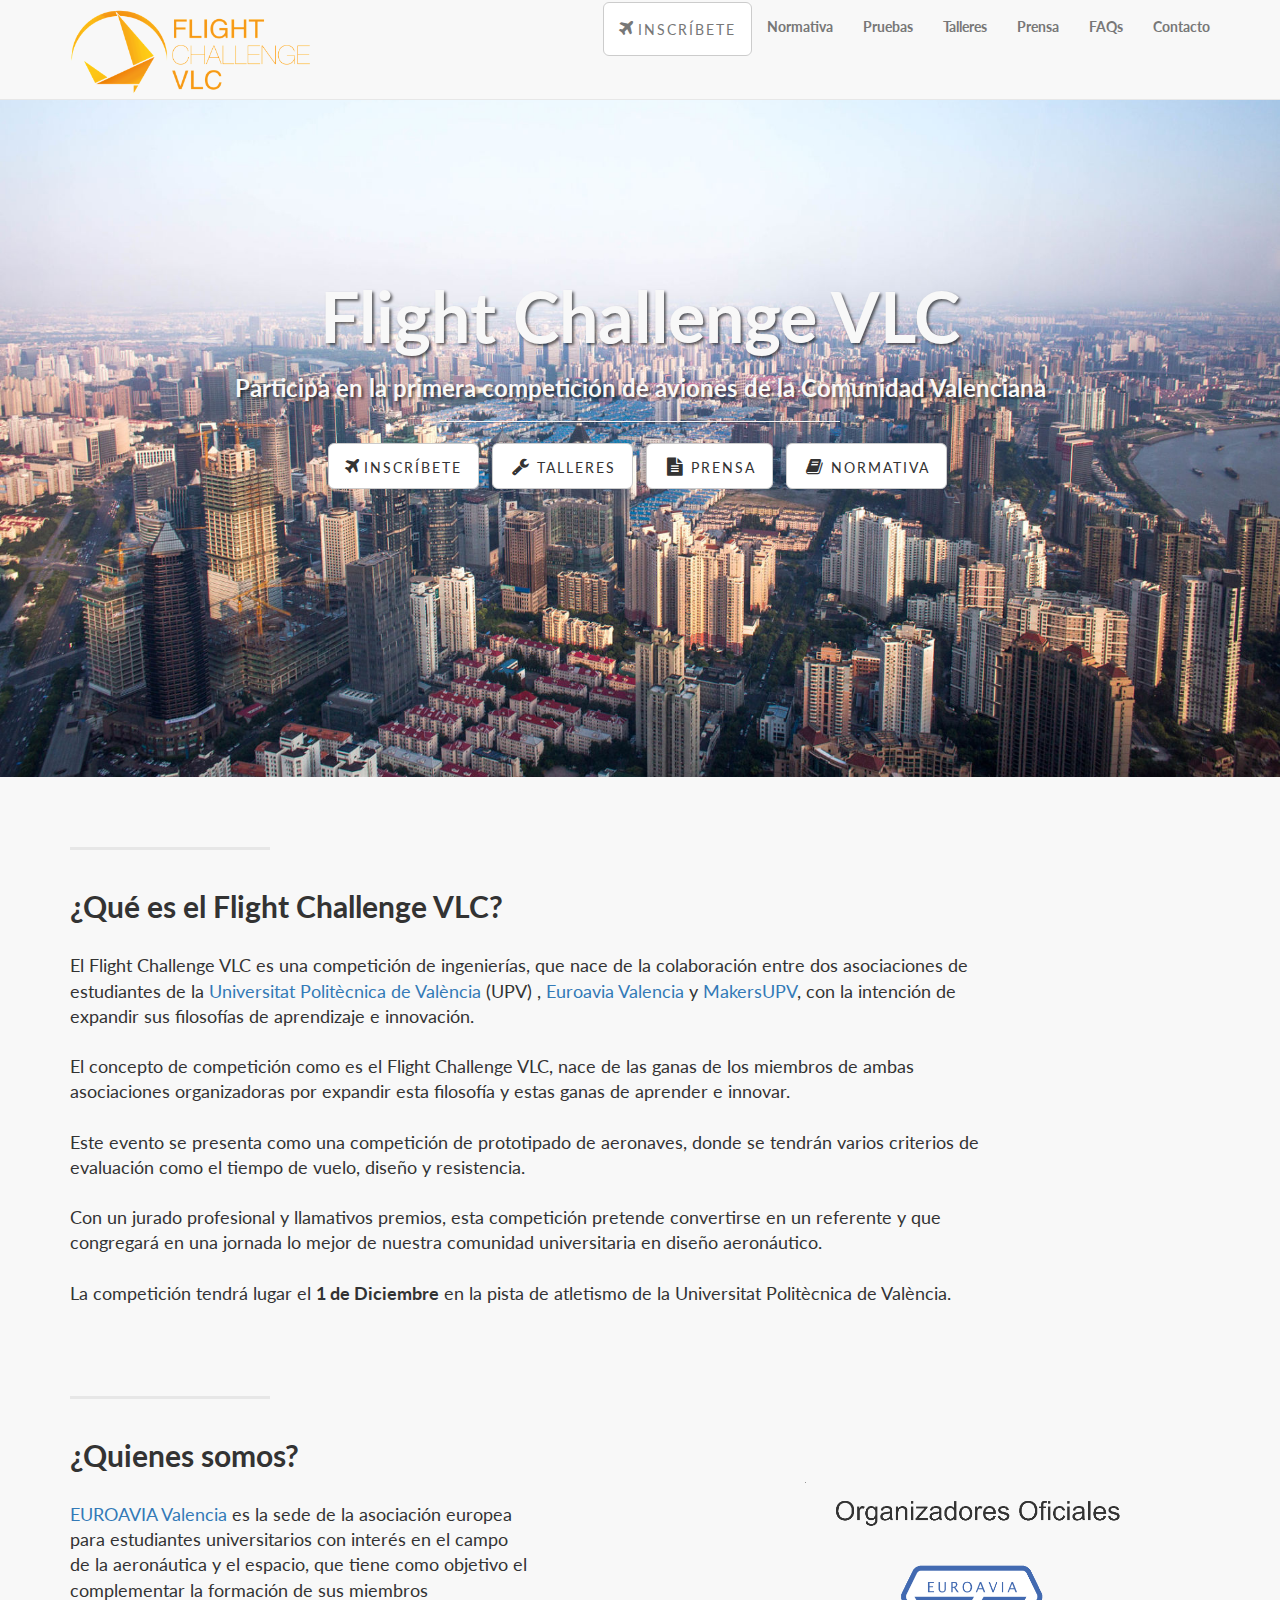
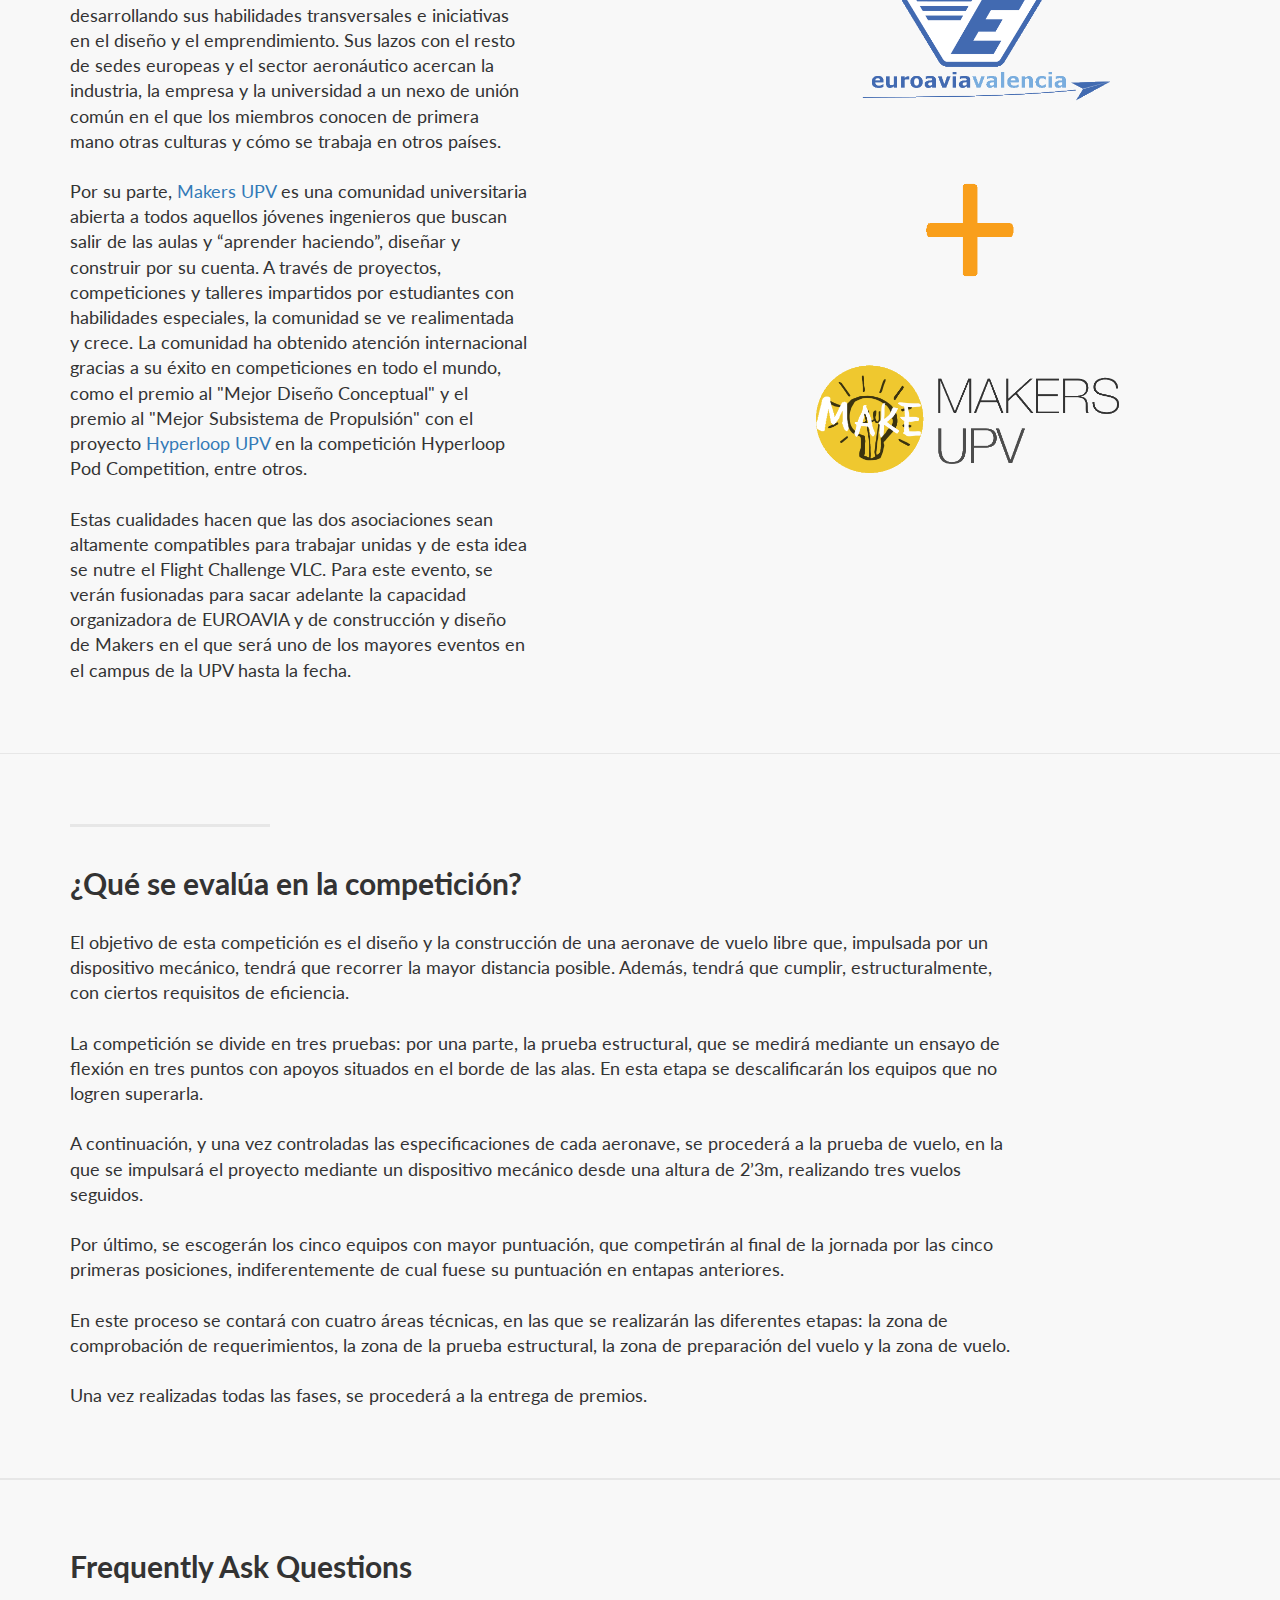
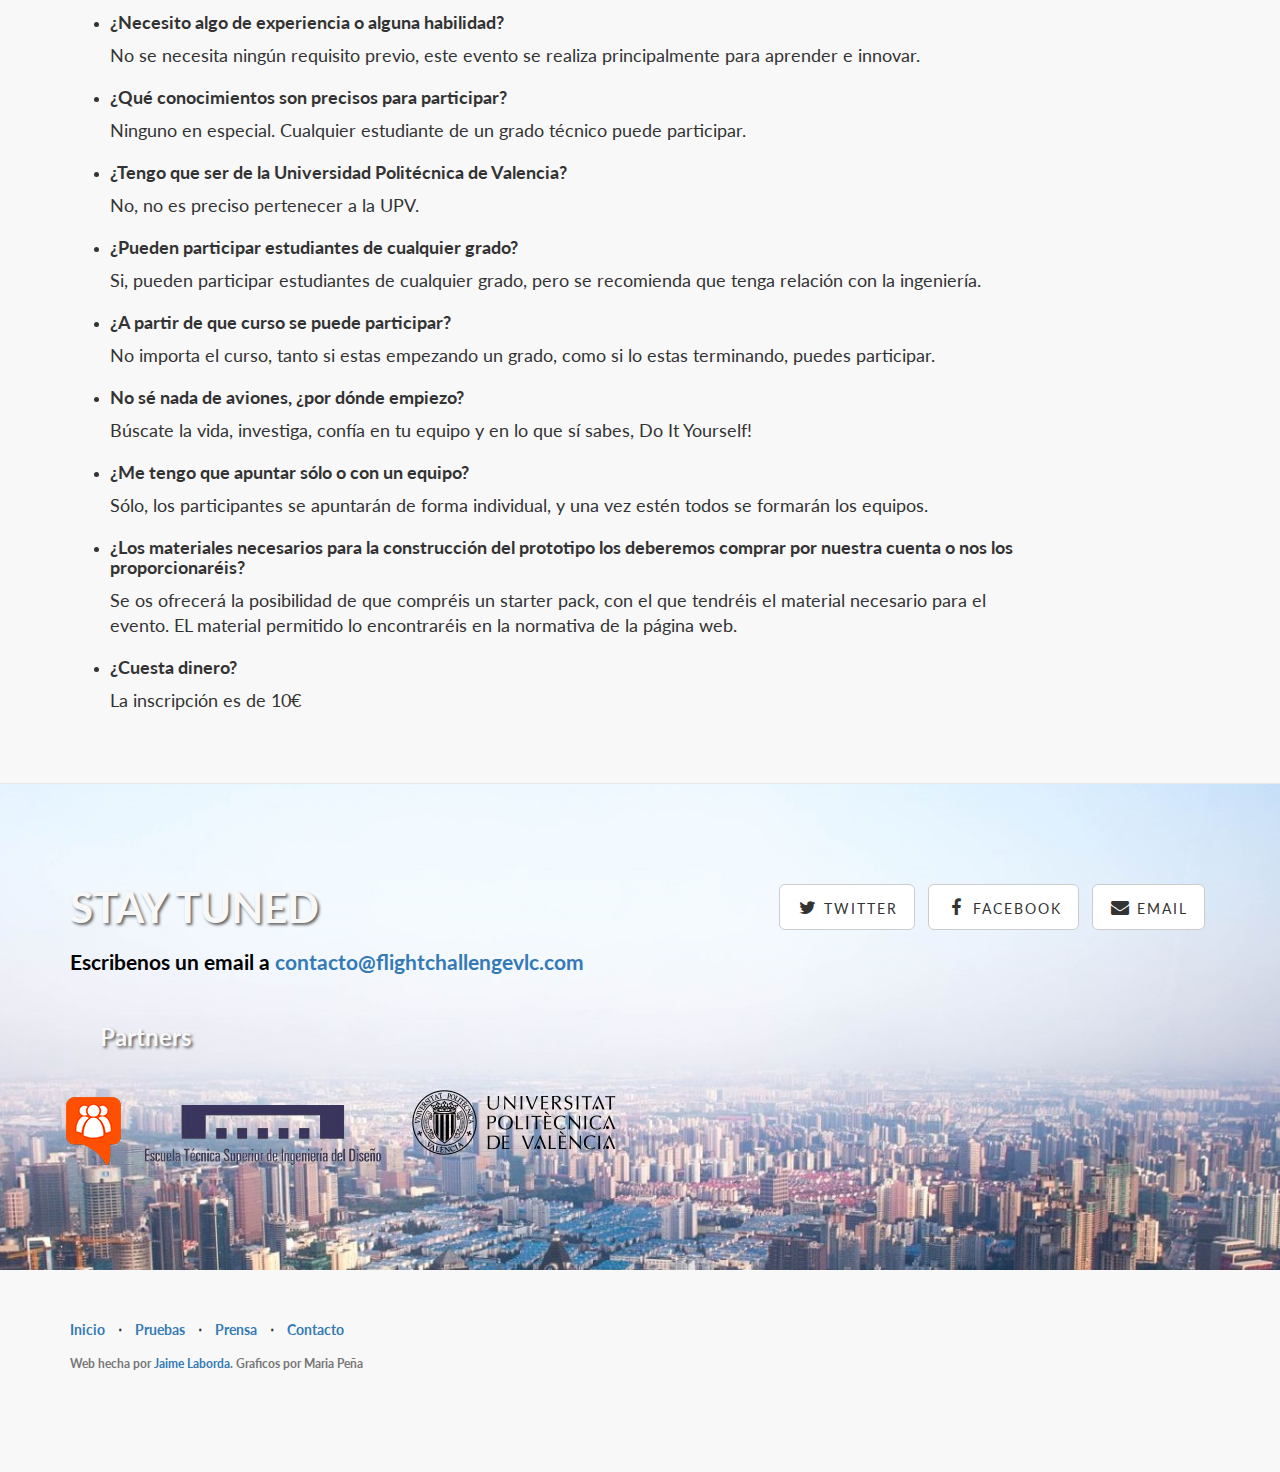
<file: index.html>
<!DOCTYPE html>
<html lang="es">

<head>

    <meta charset="utf-8">
    <meta http-equiv="X-UA-Compatible" content="IE=edge">
    <meta name="viewport" content="width=device-width, initial-scale=1">
    <meta name="description" content="">
    <meta name="author" content="">

    <title>Flight Challenge VLC</title>

    <!-- Bootstrap Core CSS -->
    <link href="css/bootstrap.min.css" rel="stylesheet">

    <!-- Custom CSS -->
    <link href="css/landing-page.css" rel="stylesheet">

    <!-- Custom Fonts -->
    <link href="font-awesome/css/font-awesome.min.css" rel="stylesheet" type="text/css">
    <link href="https://fonts.googleapis.com/css?family=Lato:300,400,700,300italic,400italic,700italic" rel="stylesheet" type="text/css">

    <link rel="icon" type="image/png" href="/img/favicon.png" />

    <!-- HTML5 Shim and Respond.js IE8 support of HTML5 elements and media queries -->
    <!-- WARNING: Respond.js doesn't work if you view the page via file:// -->
    <!--[if lt IE 9]>
        <script src="https://oss.maxcdn.com/libs/html5shiv/3.7.0/html5shiv.js"></script>
        <script src="https://oss.maxcdn.com/libs/respond.js/1.4.2/respond.min.js"></script>
    <![endif]-->

</head>

<body>

    <!-- Navigation -->
    <nav class="navbar navbar-default navbar-fixed-top topnav" role="navigation">
        <div class="container topnav">
            <!-- Brand and toggle get grouped for better mobile display -->
            <div class="navbar-header">
                <button type="button" class="navbar-toggle" data-toggle="collapse" data-target="#bs-example-navbar-collapse-1">
                    <span class="sr-only">Toggle navigation</span>
                    <span class="icon-bar"></span>
                    <span class="icon-bar"></span>
                    <span class="icon-bar"></span>
                </button>
                <!-- <a class="navbar-brand topnav" href="#">Start Bootstrap</a>-->
                <a <a class="navbar-brand topnav" title="Flight Challenge VLC" href="#"><img border="0" WIDTH="60%" src="img/logo.png" alt="Flight Challenge VLC" /></a>
            </div>
            <!-- Collect the nav links, forms, and other content for toggling -->
            <div class="collapse navbar-collapse" id="bs-example-navbar-collapse-1">
                <ul class="nav navbar-nav navbar-right">
                    <li>
                        <a href="https://goo.gl/forms/yjWevPt4JlLmyr9F2" class="btn btn-default btn-lg"><i class="fa fa-plane"></i> <span class="network-name">Inscríbete</span></a>
                    </li>
                    <li>
                        <a target="_blank" href="doc/NORMATIVA FCVLC16.pdf">Normativa</a>
                    </li>
                    <li>
                        <a href="#pruebas">Pruebas</a>
                    </li>
                    <li>
                        <a href="talleres.html">Talleres</a>
                    </li>
                    <li>
                      <a target="_blank" href="doc/NotadePrensa07112016.pdf">Prensa</a>
                    </li>
                    <li>
                        <a href="#faqs">FAQs</a>
                    </li>
                    <li>
                        <a href="#contact">Contacto</a>
                    </li>
                </ul>
            </div>
            <!-- /.navbar-collapse -->
        </div>
        <!-- /.container -->
    </nav>


    <!-- Header -->
    <a name="about"></a>
    <div class="intro-header">
        <div class="container">

            <div class="row">
                <div class="col-lg-12">
                    <div class="intro-message">
                        <h1>Flight Challenge VLC</h1>
                        <h3>Participa en la primera competición de aviones de la Comunidad Valenciana</h3>
                        <hr class="intro-divider">
                      <!--  <ul class="list-inline intro-social-buttons">
                            <li>
                                <a href="https://twitter.com/SBootstrap" class="btn btn-default btn-lg"><i class="fa fa-twitter fa-fw"></i> <span class="network-name">Twitter</span></a>
                            </li>
                            <li>
                                <a href="https://github.com/IronSummitMedia/startbootstrap" class="btn btn-default btn-lg"><i class="fa fa-github fa-fw"></i> <span class="network-name">Github</span></a>
                            </li>
                            <li>
                                <a href="#" class="btn btn-default btn-lg"><i class="fa fa-linkedin fa-fw"></i> <span class="network-name">Linkedin</span></a>
                            </li>
                        </ul> -->
                        <ul class="list-inline intro-social-buttons">
                              <li>
                                  <a href="https://goo.gl/forms/yjWevPt4JlLmyr9F2" class="btn btn-default btn-lg"><i class="fa fa-plane"></i> <span class="network-name">Inscríbete</span></a>
                              </li>
                              <li>
                                  <a href="talleres.html" class="btn btn-default btn-lg"><i class="fa fa-wrench fa-fw"></i> <span class="network-name">Talleres</span></a>
                              </li>
                              <li>
                                  <a target="_blank" href="doc/NotadePrensa07112016.pdf" class="btn btn-default btn-lg"><i class="fa fa-file-text fa-fw"></i> <span class="network-name">Prensa</span></a>
                              </li>
                              <li>
                                  <a target="_blank" href="doc/NORMATIVA FCVLC16.pdf" class="btn btn-default btn-lg"><i class="fa fa-book fa-fw"></i> <span class="network-name">Normativa</span></a>
                              </li>
                          </ul>
                    </div>
                </div>
            </div>

        </div>
        <!-- /.container -->

    </div>
    <!-- /.intro-header -->

    <!-- Page Content -->

	<a  name="services"></a>

  <div class="content-section-a">

      <div class="container">
          <div class="row">
              <div class="col-lg-10 col-sm-6">
                  <hr class="section-heading-spacer">
                  <div class="clearfix"></div>
                  <h2 class="section-heading">¿Qué es el Flight Challenge VLC?</h2>
                  <p class="lead">
El Flight Challenge VLC es una competición de ingenierías, que nace de la colaboración entre dos asociaciones de estudiantes de la <a target="_blank" href="http://www.upv.es/">Universitat Politècnica de València</a> (UPV) , <a target="_blank" href="http://www.euroaviavalencia.com/es/">Euroavia Valencia</a> y <a target="_blank" href="http://makersupv.com/">MakersUPV</a>, con la intención de expandir sus filosofías de aprendizaje e innovación.
<br><br>El concepto de competición como es el Flight Challenge VLC, nace de las ganas de los miembros de ambas asociaciones organizadoras por expandir esta filosofía y estas ganas de aprender e innovar.
<br><br>Este evento se presenta como una competición de prototipado de aeronaves, donde se tendrán varios criterios de evaluación como el tiempo de vuelo,  diseño y resistencia.
<br><br>Con un jurado profesional y llamativos premios, esta competición pretende convertirse en un referente y que congregará en una jornada lo mejor de nuestra comunidad universitaria en diseño aeronáutico.
<br><br>La competición tendrá lugar el <b>1 de Diciembre</b> en la pista de atletismo de la Universitat Politècnica de València. </p>
              </div>
          </div>

      </div>

    <div class="content-section-a">

        <div class="container">
            <div class="row">
                <div class="col-lg-5 col-sm-6">
                    <hr class="section-heading-spacer">
                    <div class="clearfix"></div>
                    <h2 class="section-heading">¿Quienes somos?</h2>
                    <p class="lead"><a target="_blank" href="http://www.euroaviavalencia.com/es/">EUROAVIA Valencia</a> es la sede de la asociación europea para estudiantes universitarios con interés en el campo de la aeronáutica y el espacio, que tiene como objetivo el complementar la formación de sus miembros desarrollando sus habilidades transversales e iniciativas en el diseño y el emprendimiento. Sus lazos con el resto de sedes europeas y el sector aeronáutico acercan la industria, la empresa y la universidad a un nexo de unión común en el que los miembros conocen de primera mano otras culturas y cómo se trabaja en otros países.
<br><br>Por su parte, <a href="http://makersupv.com/" target="_blank">Makers UPV</a> es una comunidad universitaria abierta a todos aquellos jóvenes ingenieros que buscan salir de las aulas y “aprender haciendo”, diseñar y construir por su cuenta.  A través de proyectos, competiciones y talleres impartidos por estudiantes con habilidades especiales, la comunidad se ve realimentada y crece. La comunidad ha obtenido atención internacional gracias a su éxito en competiciones en todo el mundo, como el premio al "Mejor Diseño Conceptual" y el premio al "Mejor Subsistema de Propulsión" con el proyecto <a target="_blank" href="http://hyperloopupv.com/">Hyperloop UPV</a> en la competición Hyperloop Pod Competition, entre otros.
<br><br>Estas cualidades hacen que las dos asociaciones sean altamente compatibles para trabajar unidas y de esta idea se nutre el  Flight Challenge VLC. Para este evento, se verán fusionadas para sacar adelante la capacidad organizadora de EUROAVIA y de construcción y diseño de Makers en el que será uno de los mayores eventos en el  campus de la UPV hasta la fecha.
</p>
                </div>
                <div class="col-lg-5 col-lg-offset-2 col-sm-6">
                    <a target="_blank" href="http://makersupv.com/"><img vspace="100px" class="img-responsive" src="img/makers+euro.png" alt=""></a>
                </div>
            </div>

        </div>
        <!-- /.container -->

    </div>
    <!-- /.content-section-a -->

  <a  name="pruebas"></a>
   <div class="content-section-b">

        <div class="container">

            <div class="row">
                <div class="col-lg-10 col-sm-6">
                    <hr class="section-heading-spacer">
                    <div class="clearfix"></div>
                    <h2 class="section-heading">¿Qué se evalúa en la competición?</h2>
                    <p class="lead">El objetivo de esta competición es el diseño y la construcción de una aeronave de vuelo libre que, impulsada por un dispositivo mecánico, tendrá que recorrer la mayor distancia posible. Además, tendrá que cumplir, estructuralmente, con ciertos requisitos de eficiencia.
<br><br>La competición se divide en tres pruebas: por una parte, la prueba estructural, que se medirá mediante un ensayo de flexión en tres puntos con apoyos situados en el borde de las alas. En esta etapa se descalificarán los equipos que no logren superarla.
<br><br>A continuación, y una vez controladas las especificaciones de cada aeronave, se procederá a la prueba de vuelo, en la que se impulsará el proyecto mediante un dispositivo mecánico desde una altura de 2’3m, realizando tres vuelos seguidos.
<br><br>Por último, se escogerán los cinco equipos con mayor puntuación, que competirán al final de la jornada por las cinco primeras posiciones, indiferentemente de cual fuese su puntuación en entapas anteriores.
<br><br>En este proceso se contará con cuatro áreas técnicas, en las que se realizarán las diferentes etapas: la zona de comprobación de requerimientos, la zona de la prueba estructural, la zona de preparación del vuelo y la zona de vuelo.
<br><br>Una vez realizadas todas las fases, se procederá a la entrega de premios.
</p>
                </div>

            </div>

        </div>
        <!-- /.container -->

    </div>
    <!-- /.content-section-b -->

    <a  name="faqs"></a>
     <div class="content-section-b">

          <div class="container">

              <div class="row">
                  <div class="col-lg-10 col-sm-6">
                      <div class="clearfix"></div>
                      <h2 class="section-heading">Frequently Ask Questions</h2>
                      <p class="lead">
                        <ul>
                          <li><h4>¿Necesito algo de experiencia o alguna habilidad?</h4></li>
                          <p class="lead">No se necesita ningún requisito previo, este evento se realiza principalmente para aprender e innovar.</p>
                          <li><h4>¿Qué conocimientos son precisos para participar?</h4></li>
                          <p class="lead">Ninguno en especial. Cualquier estudiante de un grado técnico puede participar.</p>
                          <li><h4>¿Tengo que ser de la Universidad Politécnica de Valencia?</h4></li>
                          <p class="lead">No, no es preciso pertenecer a la UPV.</p>
                          <li><h4>¿Pueden participar estudiantes de cualquier grado?</h4></li>
                          <p class="lead">Si, pueden participar estudiantes de cualquier grado, pero se recomienda que tenga relación con la ingeniería.</p>
                          <li><h4>¿A partir de que curso se puede participar?</h4></li>
                          <p class="lead">No importa el curso, tanto si estas empezando un grado, como si lo estas terminando, puedes participar.</p>
                          <li><h4>No sé nada de aviones, ¿por dónde empiezo?</h4></li>
                          <p class="lead">Búscate la vida, investiga, confía en tu equipo y en lo que sí sabes, Do It Yourself!</p>
                          <li><h4>¿Me tengo que apuntar sólo o con un equipo?</h4></li>
                          <p class="lead">Sólo, los participantes se apuntarán de forma individual, y una vez estén todos se formarán los equipos.</p>
                          <li><h4>¿Los materiales necesarios para la construcción del prototipo los deberemos comprar por nuestra cuenta o nos los proporcionaréis?</h4></li>
                          <p class="lead">Se os ofrecerá la posibilidad de que compréis un starter pack, con el que tendréis el material necesario para el evento. EL material permitido lo encontraréis en la normativa de la página web.</p>
                          <li><h4>¿Cuesta dinero?</h4></li>
                          <p class="lead">La inscripción es de 10€</p>
                        </ul>
                  </div>

              </div>

          </div>
          <!-- /.container -->

      </div>

	<a  name="contact"></a>
    <div class="banner">

        <div class="container">

            <div class="row">
                <div class="col-lg-6">
                    <h2>STAY TUNED</h2>
                    <br><h4>Escribenos un email a <a href="mailto:contacto@flightchallengevlc.com">contacto@flightchallengevlc.com</a></h4>
                    <br><h3>Partners</h3>
                </div>
                <div class="col-lg-6">
                    <ul class="list-inline banner-social-buttons">
                        <li>
                            <a href="https://twitter.com/flightVLC" class="btn btn-default btn-lg"><i class="fa fa-twitter fa-fw"></i> <span class="network-name">Twitter</span></a>
                        </li>
                        <li>
                            <a href="https://www.facebook.com/flightchallengeVLC" class="btn btn-default btn-lg"><i class="fa fa-facebook fa-fw"></i> <span class="network-name">Facebook</span></a>
                        </li>
                        <li>
                            <a href="mailto:contacto@flightchallengevlc.com" class="btn btn-default btn-lg"><i class="fa fa-envelope fa-fw"></i> <span class="network-name">Email</span></a>
                        </li>
                    </ul>
                </div>
            </div>
            <div class="row">
            <div class="col-lg-100">
              <ul class="list-inline">
                <li>
                  <a target="_blank" href="https://www.facebook.com/generacionespontaneaupv"><img class="img-responsive" src="img/sponsor/ge.png" alt="Generación Espontanea UPV"/></a>
                </li>
                <li>
                  <a target="_blank" href="http://www.etsid.upv.es/"><img class="img-responsive" src="img/sponsor/etsid.png" alt="Escuela Tecnica Superior de Ingenieria del Diseño"/></a>
                </li>
                <!--<li>
                  <a target="_blank" href="http://www.leroymerlin.es/"><img class="img-responsive" src="img/sponsor/leroy.png" alt=""/></a>
                </li>-->
                <li>
                  <a target="_blank" href="http://www.upv.es/"><img class="img-responsive" src="img/sponsor/upv.png" alt="Universitat Politecnica de Valencia"/></a>
                </li>

            </div>
          </div>
        </div>
        <!-- /.container -->

    </div>
    <!-- /.banner -->

    <!-- Footer -->
    <footer>
        <div class="container">
            <div class="row">
                <div class="col-lg-12">
                    <ul class="list-inline">
                        <li>
                            <a href="#">Inicio</a>
                        </li>
                        <li class="footer-menu-divider">&sdot;</li>
                        <li>
                            <a href="#pruebas">Pruebas</a>
                        </li>
                        <li class="footer-menu-divider">&sdot;</li>
                        <li>
                            <a target="_blank" href="doc/NotadePrensa07112016.pdf">Prensa</a>
                        </li>
                        <li class="footer-menu-divider">&sdot;</li>
                        <li>
                            <a href="#contact">Contacto</a>
                        </li>
                    </ul>
                    <p class="copyright text-muted small">Web hecha por <a target="_blank" href="https://github.com/jaimelaborda">Jaime Laborda</a>. Graficos por Maria Peña</p>
                </div>
            </div>
        </div>
    </footer>

    <!-- jQuery -->
    <script src="js/jquery.js"></script>

    <!-- Bootstrap Core JavaScript -->
    <script src="js/bootstrap.min.js"></script>

</body>

</html>
</file>
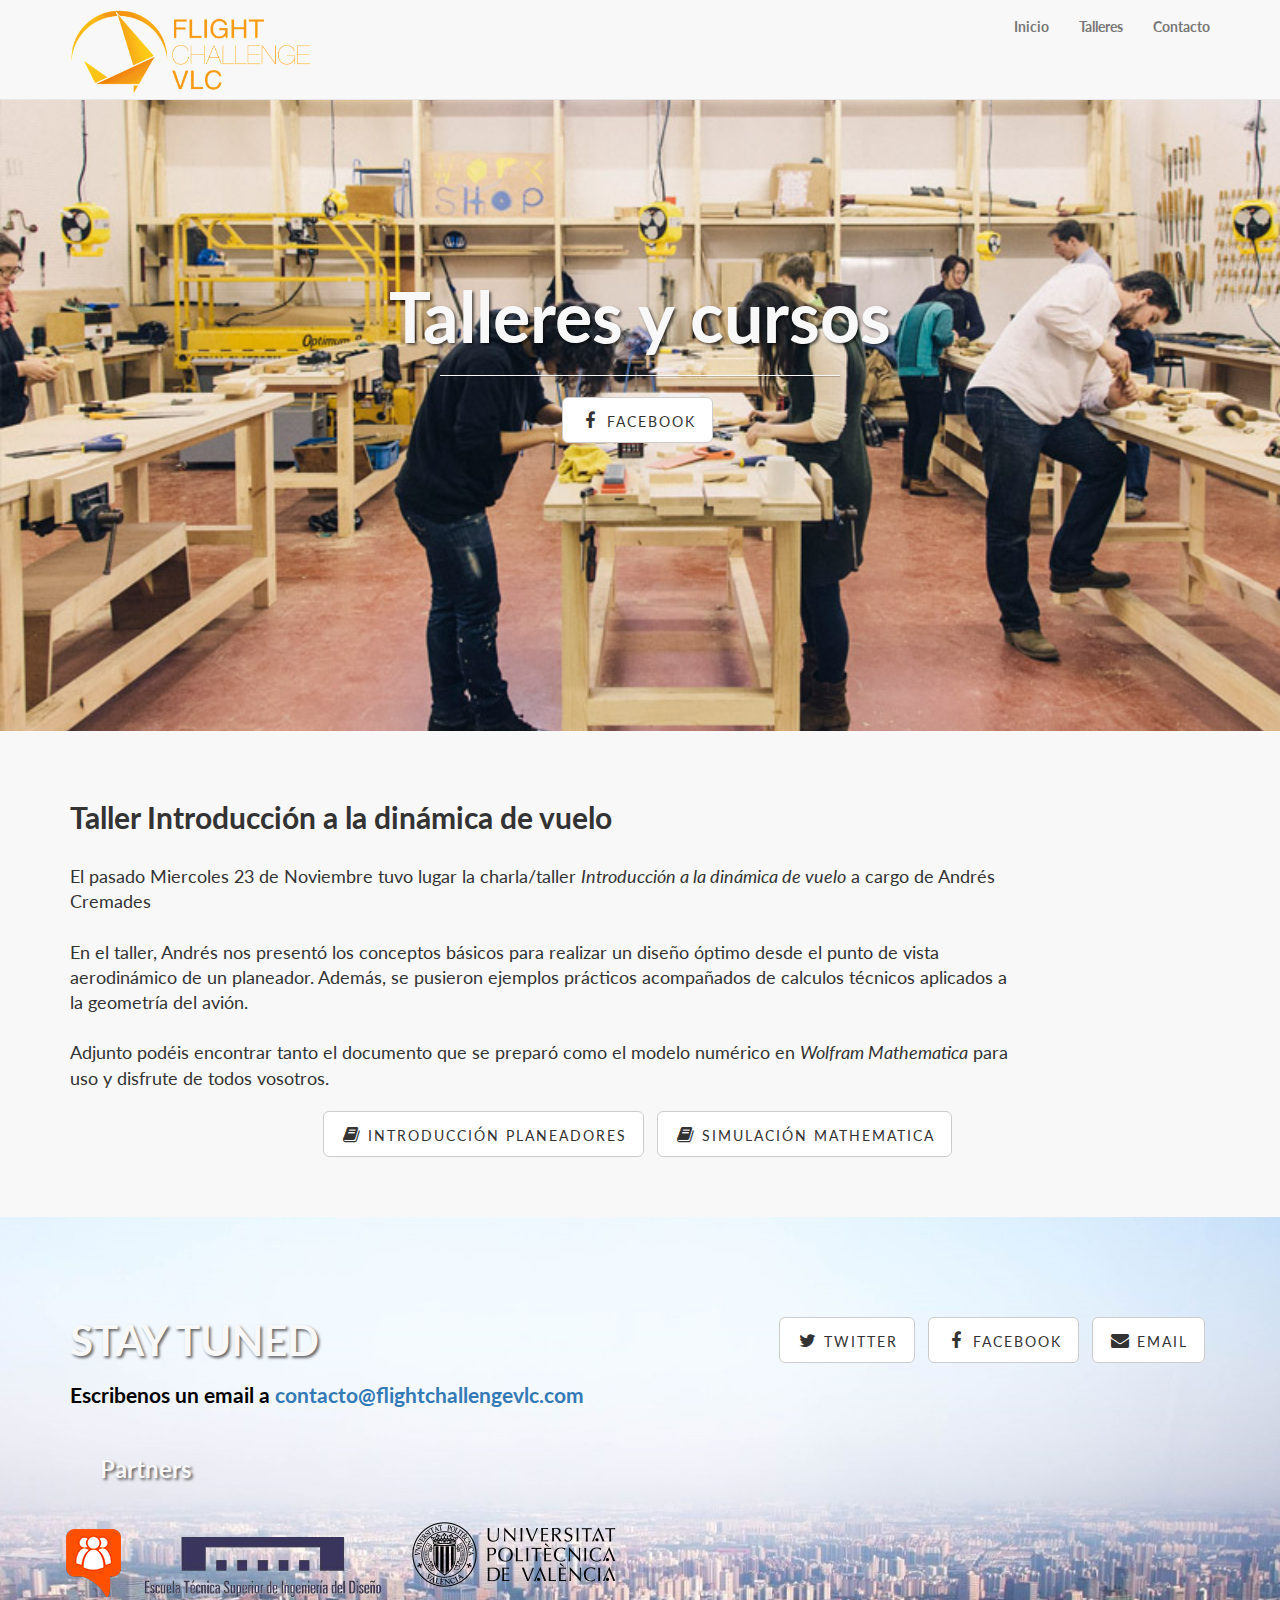
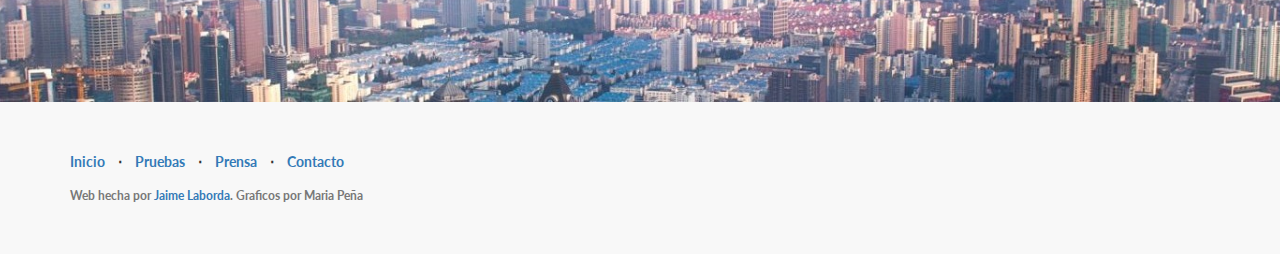
<file: talleres.html>
<!DOCTYPE html>
<html lang="es">

<head>

    <meta charset="utf-8">
    <meta http-equiv="X-UA-Compatible" content="IE=edge">
    <meta name="viewport" content="width=device-width, initial-scale=1">
    <meta name="description" content="">
    <meta name="author" content="">

    <title>Flight Challenge VLC</title>

    <!-- Bootstrap Core CSS -->
    <link href="css/bootstrap.min.css" rel="stylesheet">

    <!-- Custom CSS -->
    <link href="css/workshops-page.css" rel="stylesheet">

    <!-- Custom Fonts -->
    <link href="font-awesome/css/font-awesome.min.css" rel="stylesheet" type="text/css">
    <link href="https://fonts.googleapis.com/css?family=Lato:300,400,700,300italic,400italic,700italic" rel="stylesheet" type="text/css">

    <link rel="icon" type="image/png" href="/img/favicon.png" />

    <!-- HTML5 Shim and Respond.js IE8 support of HTML5 elements and media queries -->
    <!-- WARNING: Respond.js doesn't work if you view the page via file:// -->
    <!--[if lt IE 9]>
        <script src="https://oss.maxcdn.com/libs/html5shiv/3.7.0/html5shiv.js"></script>
        <script src="https://oss.maxcdn.com/libs/respond.js/1.4.2/respond.min.js"></script>
    <![endif]-->

</head>

<body>

    <!-- Navigation -->
    <nav class="navbar navbar-default navbar-fixed-top topnav" role="navigation">
        <div class="container topnav">
            <!-- Brand and toggle get grouped for better mobile display -->
            <div class="navbar-header">
                <button type="button" class="navbar-toggle" data-toggle="collapse" data-target="#bs-example-navbar-collapse-1">
                    <span class="sr-only">Toggle navigation</span>
                    <span class="icon-bar"></span>
                    <span class="icon-bar"></span>
                    <span class="icon-bar"></span>
                </button>
                <!-- <a class="navbar-brand topnav" href="#">Start Bootstrap</a>-->
                <a <a class="navbar-brand topnav" title="Flight Challenge VLC" href="http://flightchallengevlc.com/"><img border="0" WIDTH="60%" src="img/logo.png" alt="Flight Challenge VLC" /></a>
            </div>
            <!-- Collect the nav links, forms, and other content for toggling -->
            <div class="collapse navbar-collapse" id="bs-example-navbar-collapse-1">
                <ul class="nav navbar-nav navbar-right">
                  <li>
                      <a href="http://flightchallengevlc.com/">Inicio</a>
                  </li>
                    <li>
                        <a href="talleres.html#">Talleres</a>
                    </li>
                    <li>
                        <a href="#contact">Contacto</a>
                    </li>
                </ul>
            </div>
            <!-- /.navbar-collapse -->
        </div>
        <!-- /.container -->
    </nav>


    <!-- Header -->
    <a name="about"></a>
    <div class="intro-header">
        <div class="container">

            <div class="row">
                <div class="col-lg-12">
                    <div class="intro-message">
                        <h1>Talleres y cursos</h1>
                        <hr class="intro-divider">
                      <!--  <ul class="list-inline intro-social-buttons">
                            <li>
                                <a href="https://twitter.com/SBootstrap" class="btn btn-default btn-lg"><i class="fa fa-twitter fa-fw"></i> <span class="network-name">Twitter</span></a>
                            </li>
                            <li>
                                <a href="https://github.com/IronSummitMedia/startbootstrap" class="btn btn-default btn-lg"><i class="fa fa-github fa-fw"></i> <span class="network-name">Github</span></a>
                            </li>
                            <li>
                                <a href="#" class="btn btn-default btn-lg"><i class="fa fa-linkedin fa-fw"></i> <span class="network-name">Linkedin</span></a>
                            </li>
                        </ul> -->
                        <ul class="list-inline intro-social-buttons">

                              <li>
                                  <a href="https://www.facebook.com/flightchallengeVLC" class="btn btn-default btn-lg"><i class="fa fa-facebook fa-fw"></i> <span class="network-name">Facebook</span></a>
                              </li>
                          </ul>
                    </div>
                </div>
            </div>

        </div>
        <!-- /.container -->


    </div>
    <!-- /.intro-header -->

    <!-- Page Content -->

    <div class="content-section-a">

        <div class="container">
            <div class="row">
                <div class="col-lg-10 col-sm-6">
                    <div class="clearfix"></div>
                    <h2 class="section-heading">Taller Introducción a la dinámica de vuelo</h2>
                    <p class="lead">
  El pasado Miercoles 23 de Noviembre tuvo lugar la charla/taller <i>Introducción a la dinámica de vuelo</i> a cargo de Andrés Cremades
<br><br>En el taller, Andrés nos presentó los conceptos básicos para realizar un diseño óptimo desde el punto de vista aerodinámico de un planeador. Además, se pusieron ejemplos prácticos acompañados de calculos técnicos aplicados a la geometría del avión.
<br><br>Adjunto podéis encontrar tanto el documento que se preparó como el modelo numérico en <i>Wolfram Mathematica</i> para uso y disfrute de todos vosotros.
</p>
                </div>
            </div>

        </div>
        <center>
        <ul class="list-inline intro-social-buttons">
              <li>
                  <a href="doc/introduccion_planeadores_ACB.pdf" class="btn btn-default btn-lg"><i class="fa fa-book fa-fw"></i> <span class="network-name">Introducción Planeadores</span></a>
              </li>
              <li>
                  <a download href="doc/doc_planeadores.nb" class="btn btn-default btn-lg"><i class="fa fa-book fa-fw"></i> <span class="network-name">Simulación Mathematica</span></a>
              </li>
          </ul>
        </center>
      </div>

    <a  name="contact"></a>
      <div class="banner">

          <div class="container">

              <div class="row">
                  <div class="col-lg-6">
                      <h2>STAY TUNED</h2>
                      <br><h4>Escribenos un email a <a href="mailto:contacto@flightchallengevlc.com">contacto@flightchallengevlc.com</a></h4>
                      <br><h3>Partners</h3>
                  </div>
                  <div class="col-lg-6">
                      <ul class="list-inline banner-social-buttons">
                          <li>
                              <a href="https://twitter.com/flightVLC" class="btn btn-default btn-lg"><i class="fa fa-twitter fa-fw"></i> <span class="network-name">Twitter</span></a>
                          </li>
                          <li>
                              <a href="https://www.facebook.com/flightchallengeVLC" class="btn btn-default btn-lg"><i class="fa fa-facebook fa-fw"></i> <span class="network-name">Facebook</span></a>
                          </li>
                          <li>
                              <a href="mailto:contacto@flightchallengevlc.com" class="btn btn-default btn-lg"><i class="fa fa-envelope fa-fw"></i> <span class="network-name">Email</span></a>
                          </li>
                      </ul>
                  </div>
              </div>
              <div class="row">
              <div class="col-lg-100">
                <ul class="list-inline">
                  <li>
                    <a target="_blank" href="https://www.facebook.com/generacionespontaneaupv"><img class="img-responsive" src="img/sponsor/ge.png" alt="Generación Espontanea UPV"/></a>
                  </li>
                  <li>
                    <a target="_blank" href="http://www.etsid.upv.es/"><img class="img-responsive" src="img/sponsor/etsid.png" alt="Escuela Tecnica Superior de Ingenieria del Diseño"/></a>
                  </li>
                  <!--<li>
                    <a target="_blank" href="http://www.leroymerlin.es/"><img class="img-responsive" src="img/sponsor/leroy.png" alt=""/></a>
                  </li>-->
                  <li>
                    <a target="_blank" href="http://www.upv.es/"><img class="img-responsive" src="img/sponsor/upv.png" alt="Universitat Politecnica de Valencia"/></a>
                  </li>

              </div>
            </div>
          </div>
          <!-- /.container -->

      </div>
      <!-- /.banner -->

      <!-- Footer -->
      <footer>
          <div class="container">
              <div class="row">
                  <div class="col-lg-12">
                      <ul class="list-inline">
                          <li>
                              <a href="#">Inicio</a>
                          </li>
                          <li class="footer-menu-divider">&sdot;</li>
                          <li>
                              <a href="#pruebas">Pruebas</a>
                          </li>
                          <li class="footer-menu-divider">&sdot;</li>
                          <li>
                              <a target="_blank" href="doc/NotadePrensa07112016.pdf">Prensa</a>
                          </li>
                          <li class="footer-menu-divider">&sdot;</li>
                          <li>
                              <a href="#contact">Contacto</a>
                          </li>
                      </ul>
                      <p class="copyright text-muted small">Web hecha por <a target="_blank" href="https://github.com/jaimelaborda">Jaime Laborda</a>. Graficos por Maria Peña</p>
                  </div>
              </div>
          </div>
      </footer>

      <!-- jQuery -->
      <script src="js/jquery.js"></script>

      <!-- Bootstrap Core JavaScript -->
      <script src="js/bootstrap.min.js"></script>

  </body>

  </html>
</file>
<file: css/landing-page.css>
/*
 * Start Bootstrap - Landing Page (http://startbootstrap.com/)
 * Copyright 2013-2016 Start Bootstrap
 * Licensed under MIT (https://github.com/BlackrockDigital/startbootstrap/blob/gh-pages/LICENSE)
 */

body,
html {
    width: 100%;
    height: 100%;
}

body,
h1,
h2,
h3,
h4,
h5,
h6 {
    font-family: "Lato","Helvetica Neue",Helvetica,Arial,sans-serif;
    font-weight: 700;
}

.topnav {
    font-size: 14px;
    padding-top: 1px;
    height: 100px;
}

.lead {
    font-size: 18px;
    font-weight: 400;
}

.intro-header {
    padding-top: 50px; /* If you're making other pages, make sure there is 50px of padding to make sure the navbar doesn't overlap content! */
    padding-bottom: 50px;
    text-align: center;
    color: #f8f8f8;
    background: url(../img/intro-bg.jpg) no-repeat center center;
    background-size: cover;
}

.intro-message {
    position: relative;
    padding-top: 20%;
    padding-bottom: 20%;
}

.intro-message > h1 {
    margin: 0;
    text-shadow: 2px 2px 3px rgba(0,0,0,0.6);
    font-size: 5em;
}

.intro-divider {
    width: 400px;
    border-top: 1px solid #f8f8f8;
    border-bottom: 1px solid rgba(0,0,0,0.2);
}

.intro-message > h3 {
    text-shadow: 2px 2px 3px rgba(0,0,0,0.6);
}

@media(max-width:767px) {
    .intro-message {
        padding-bottom: 15%;
    }

    .intro-message > h1 {
        font-size: 3em;
    }

    ul.intro-social-buttons > li {
        display: block;
        margin-bottom: 20px;
        padding: 0;
    }

    ul.intro-social-buttons > li:last-child {
        margin-bottom: 0;
    }

    .intro-divider {
        width: 100%;
    }
}

.network-name {
    text-transform: uppercase;
    font-size: 14px;
    font-weight: 400;
    letter-spacing: 2px;
}

.content-section-a {
    padding: 50px 0;
    background-color: #f8f8f8;
}

.content-section-b {
    padding: 50px 0;
    border-top: 1px solid #e7e7e7;
    border-bottom: 1px solid #e7e7e7;
}

.section-heading {
    margin-bottom: 30px;
}

.section-heading-spacer {
    float: left;
    width: 200px;
    border-top: 3px solid #e7e7e7;
}

.banner {
    padding: 100px 0;
    color: #f8f8f8;
    background: url(../img/banner-bg.jpg) no-repeat center center;
    background-size: cover;
}

.banner h2 {
    margin: 0;
    text-shadow: 2px 2px 3px rgba(0,0,0,0.6);
    font-size: 3em;
}

.banner h3 {
    margin: 30px;
    text-shadow: 2px 2px 3px rgba(0,0,0,0.6);
}

.banner h4 {
    margin: 0;
    font-size: 1.5em;
    color: black;
}

.banner ul {
    margin-bottom: 0;
}

.banner-social-buttons {
    float: right;
    margin-top: 0;
}

@media(max-width:1199px) {
    ul.banner-social-buttons {
        float: left;
        margin-top: 15px;
    }
}

@media(max-width:767px) {
    .banner h2 {
        margin: 0;
        text-shadow: 2px 2px 3px rgba(0,0,0,0.6);
        font-size: 1em;
    }

    ul.banner-social-buttons > li {
        display: block;
        margin-bottom: 20px;
        padding: 0;
    }

    ul.banner-social-buttons > li:last-child {
        margin-bottom: 0;
    }
}

footer {
    padding: 50px 0;
    background-color: #f8f8f8;
}

p.copyright {
    margin: 15px 0 0;
}
</file>
<file: css/workshops-page.css>
/*
 * Start Bootstrap - Landing Page (http://startbootstrap.com/)
 * Copyright 2013-2016 Start Bootstrap
 * Licensed under MIT (https://github.com/BlackrockDigital/startbootstrap/blob/gh-pages/LICENSE)
 */

body,
html {
    width: 100%;
    height: 100%;
}

body,
h1,
h2,
h3,
h4,
h5,
h6 {
    font-family: "Lato","Helvetica Neue",Helvetica,Arial,sans-serif;
    font-weight: 700;
}

.topnav {
    font-size: 14px;
    padding-top: 1px;
    height: 100px;
}

.lead {
    font-size: 18px;
    font-weight: 400;
}

.intro-header {
    padding-top: 50px; /* If you're making other pages, make sure there is 50px of padding to make sure the navbar doesn't overlap content! */
    padding-bottom: 50px;
    text-align: center;
    color: #f8f8f8;
    background: url(../img/workshops-bg.jpg) no-repeat center center;
    background-size: cover;
}

.intro-message {
    position: relative;
    padding-top: 20%;
    padding-bottom: 20%;
}

.intro-message > h1 {
    margin: 0;
    text-shadow: 2px 2px 3px rgba(0,0,0,0.6);
    font-size: 5em;
}

.intro-divider {
    width: 400px;
    border-top: 1px solid #f8f8f8;
    border-bottom: 1px solid rgba(0,0,0,0.2);
}

.intro-message > h3 {
    text-shadow: 2px 2px 3px rgba(0,0,0,0.6);
}

@media(max-width:767px) {
    .intro-message {
        padding-bottom: 15%;
    }

    .intro-message > h1 {
        font-size: 3em;
    }

    ul.intro-social-buttons > li {
        display: block;
        margin-bottom: 20px;
        padding: 0;
    }

    ul.intro-social-buttons > li:last-child {
        margin-bottom: 0;
    }

    .intro-divider {
        width: 100%;
    }
}

.network-name {
    text-transform: uppercase;
    font-size: 14px;
    font-weight: 400;
    letter-spacing: 2px;
}

.content-section-a {
    padding: 50px 0;
    background-color: #f8f8f8;
}

.content-section-b {
    padding: 50px 0;
    border-top: 1px solid #e7e7e7;
    border-bottom: 1px solid #e7e7e7;
}

.section-heading {
    margin-bottom: 30px;
}

.section-heading-spacer {
    float: left;
    width: 200px;
    border-top: 3px solid #e7e7e7;
}

.banner {
    padding: 100px 0;
    color: #f8f8f8;
    background: url(../img/banner-bg.jpg) no-repeat center center;
    background-size: cover;
}

.banner h2 {
    margin: 0;
    text-shadow: 2px 2px 3px rgba(0,0,0,0.6);
    font-size: 3em;
}

.banner h3 {
    margin: 30px;
    text-shadow: 2px 2px 3px rgba(0,0,0,0.6);
}

.banner h4 {
    margin: 0;
    font-size: 1.5em;
    color: black;
}

.banner ul {
    margin-bottom: 0;
}

.banner-social-buttons {
    float: right;
    margin-top: 0;
}

@media(max-width:1199px) {
    ul.banner-social-buttons {
        float: left;
        margin-top: 15px;
    }
}

@media(max-width:767px) {
    .banner h2 {
        margin: 0;
        text-shadow: 2px 2px 3px rgba(0,0,0,0.6);
        font-size: 1em;
    }

    ul.banner-social-buttons > li {
        display: block;
        margin-bottom: 20px;
        padding: 0;
    }

    ul.banner-social-buttons > li:last-child {
        margin-bottom: 0;
    }
}

footer {
    padding: 50px 0;
    background-color: #f8f8f8;
}

p.copyright {
    margin: 15px 0 0;
}
</file>
